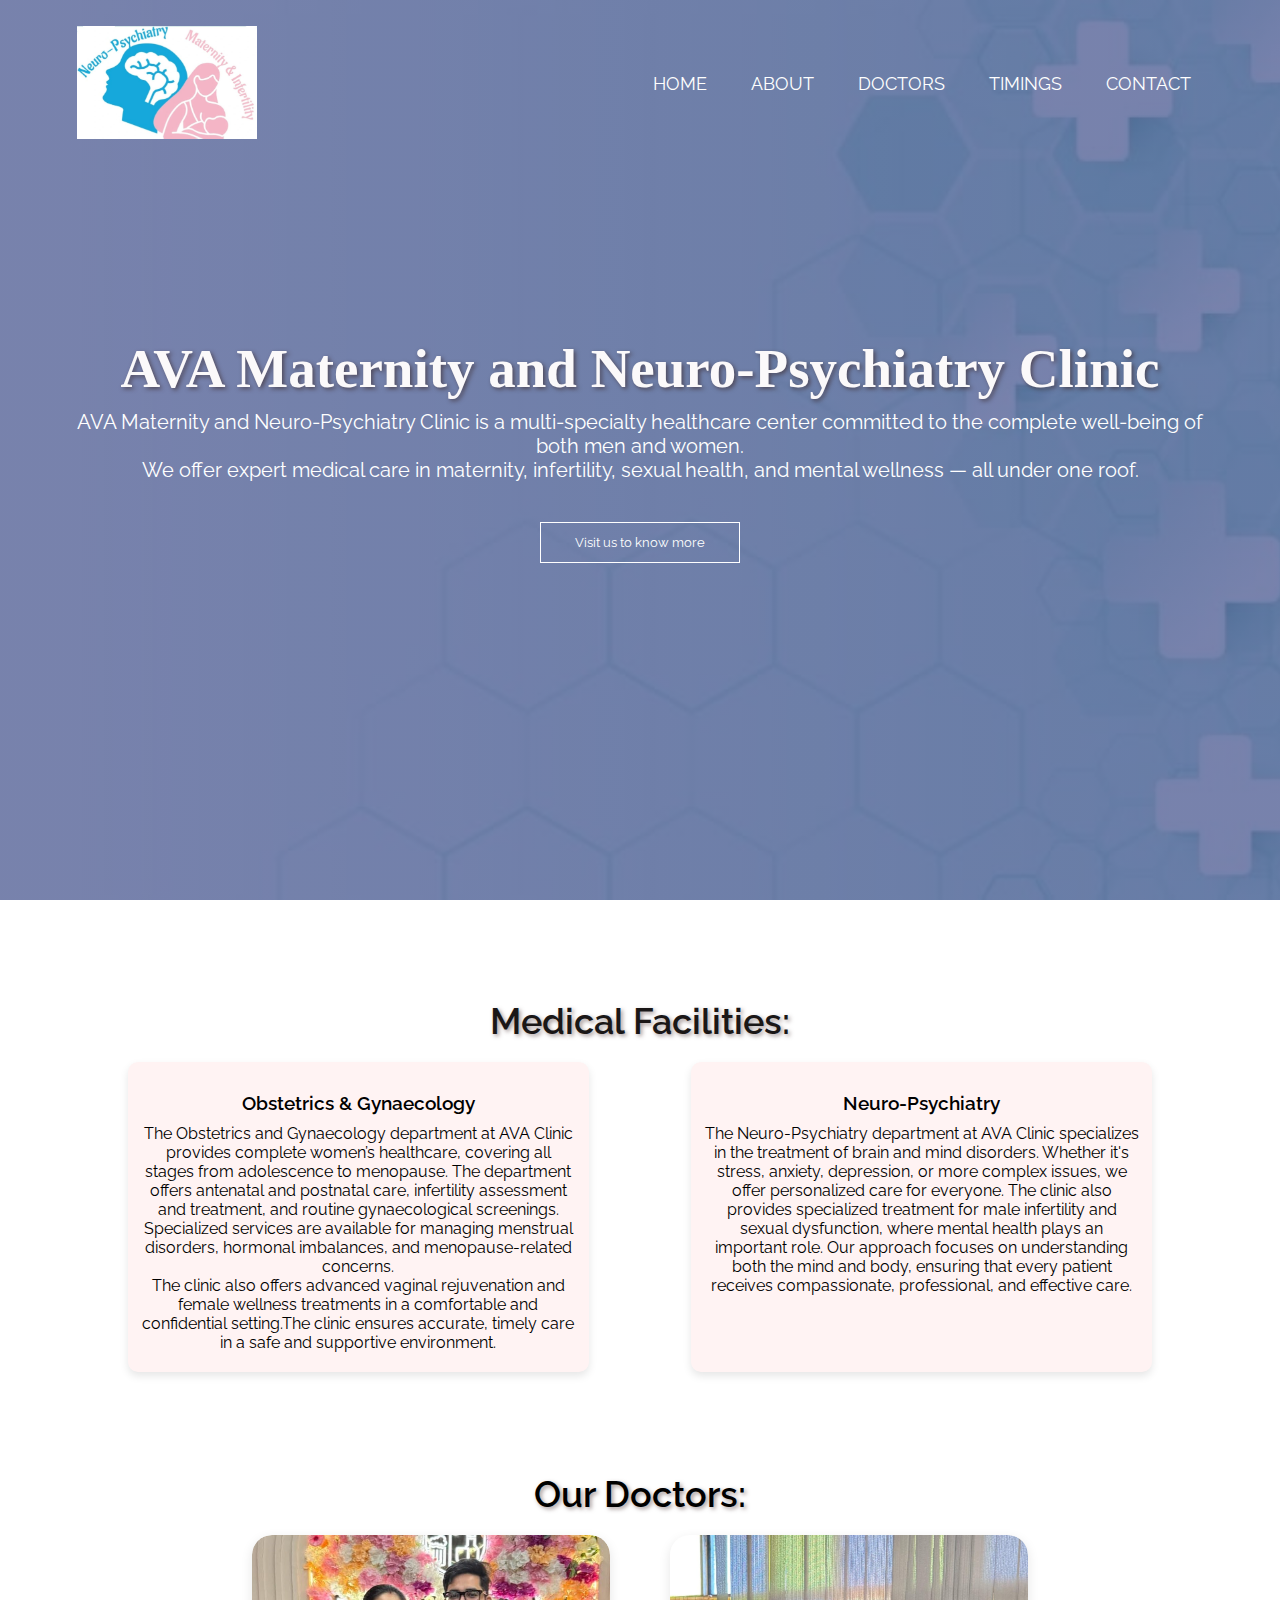
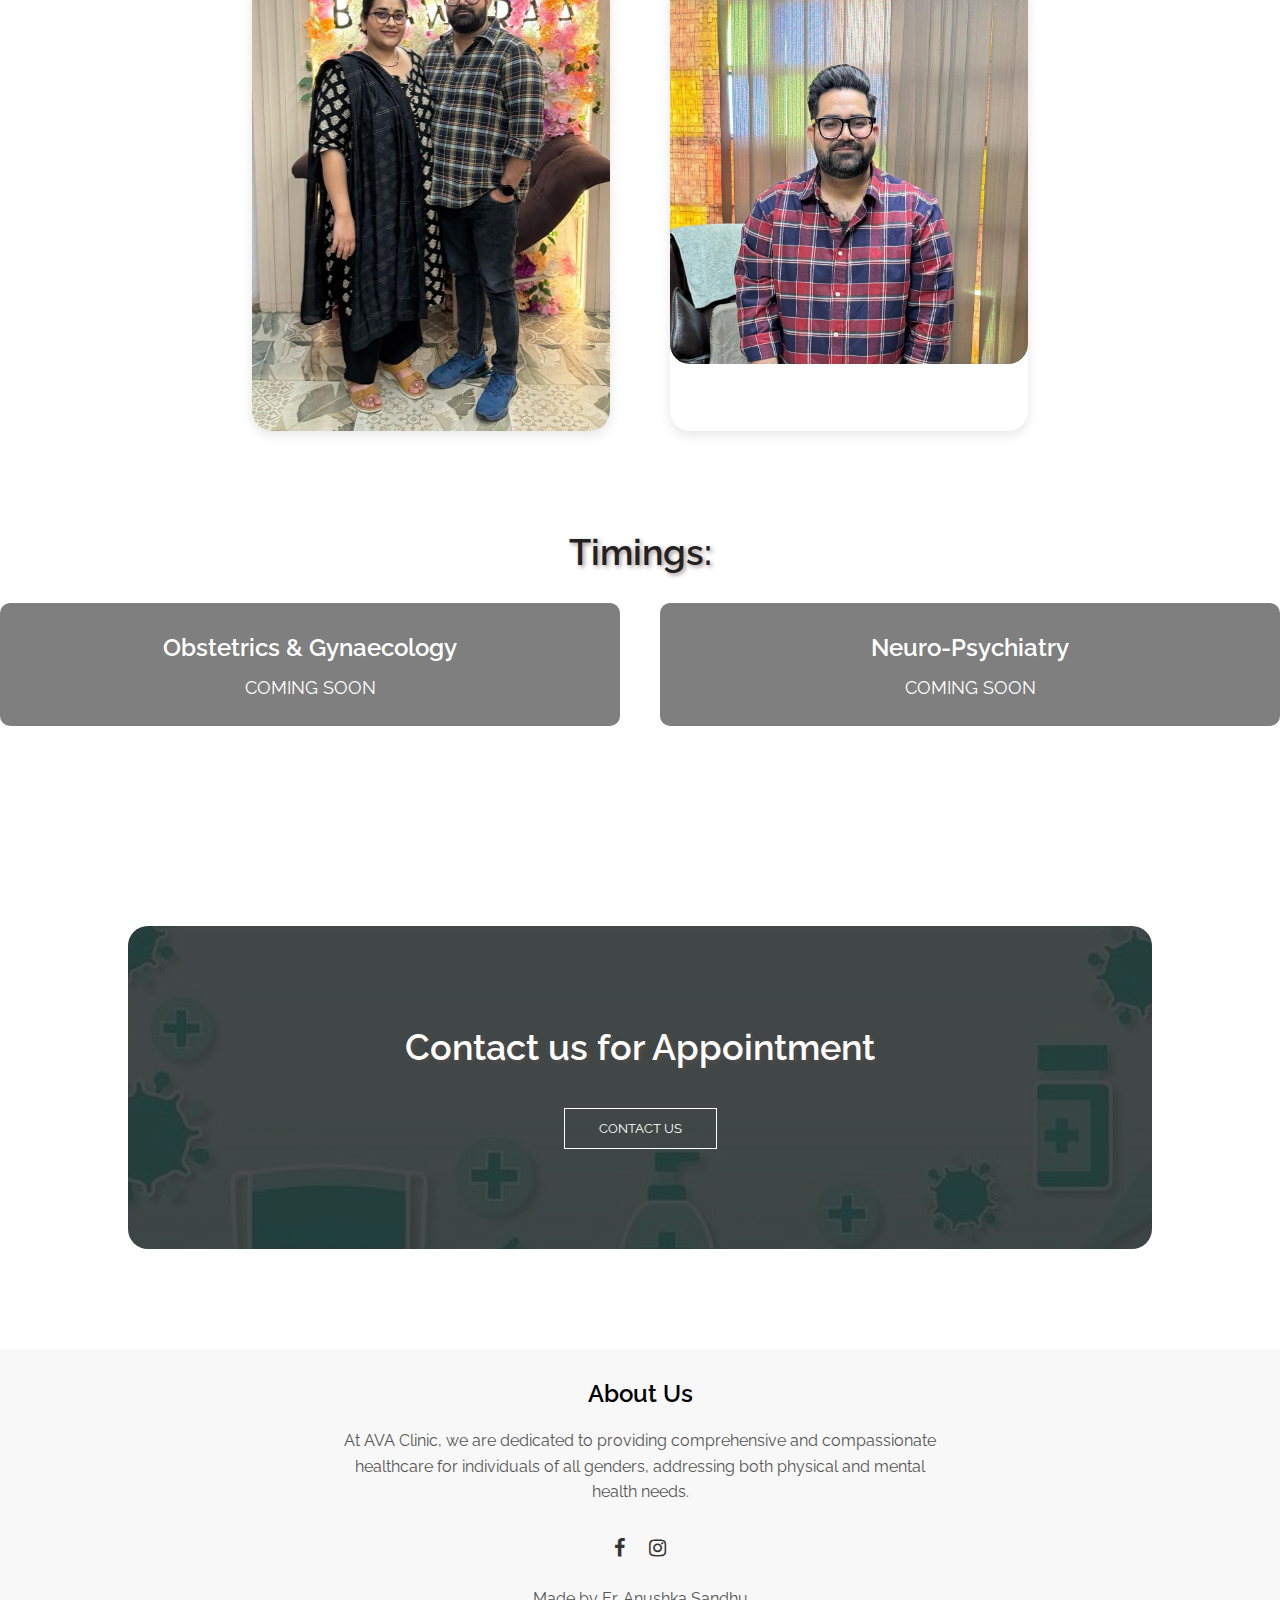
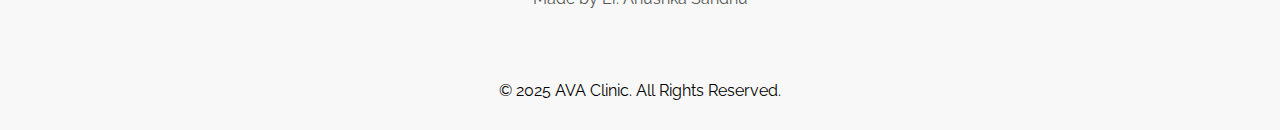
<file: index.html>
<!DOCTYPE html>
<html lang="en">
<head>
  <meta charset="UTF-8">
  <meta name="viewport" content="width=device-width, initial-scale=1.0">
  <title>CLINIC WEBSITE</title>
  <link rel="stylesheet" href="style.css">
  <!-- Preconnect and Google Fonts -->
  <link rel="preconnect" href="https://fonts.gstatic.com" crossorigin>
  <link href="https://fonts.googleapis.com/css2?family=Raleway:ital,wght@0,100..900;1,100..900&display=swap" rel="stylesheet">
  <!-- Font Awesome for icons -->
  <link rel="stylesheet" href="https://cdnjs.cloudflare.com/ajax/libs/font-awesome/4.7.0/css/font-awesome.min.css">
</head>
<body>
  <section class="header">
    <nav>
      <a href="index.html"><img src="CLINIC IMAGE.jpg" class="logo" alt="Clinic Logo"></a>
      <!-- Navigation menu -->
      <div class="nav-links" id="navLinks">
        <!-- Close (cross) icon inside the menu -->
        <i class="fa fa-times" id="closeMenu"></i>
        <ul>
          <li><a href="index.html">HOME</a></li>
          <li><a href="about.html">ABOUT</a></li>
          <li><a href="ourdoctors.html">DOCTORS</a></li>
          <li><a href="timings.html">TIMINGS</a></li>
          <li><a href="contact.html">CONTACT</a></li>

        </ul>
      </div>
      <!-- Hamburger icon -->
      <i class="fa fa-bars" id="openMenu"></i>
    </nav>
    <div class="text-box">
      <h1>AVA Maternity and Neuro-Psychiatry Clinic</h1>
      <p>
        AVA Maternity and Neuro-Psychiatry Clinic is a multi-specialty healthcare center committed to the complete well-being of both men and women.<br>
        We offer expert medical care in maternity, infertility, sexual health, and mental wellness — all under one roof.
      </p>
      <a href="" class="hero-btn">Visit us to know more</a>
    </div>
  </section>

  <!-- Medical Section -->
  <section class="medical">
    <h1>Medical Facilities: </h1>
    <div class="row">
        <div class="medically">
          <h3>Obstetrics & Gynaecology</h3>
          <p>The Obstetrics and Gynaecology department at AVA Clinic provides complete women’s healthcare, covering all stages from adolescence to menopause. The department offers antenatal and postnatal care, infertility assessment and treatment, and routine gynaecological screenings. Specialized services are available for managing menstrual disorders, hormonal imbalances, and menopause-related concerns.<br> The clinic also offers advanced vaginal rejuvenation and female wellness treatments in a comfortable and confidential setting.The clinic ensures accurate, timely care in a safe and supportive environment. </p>
        </div>
        <div class="medically">
          <h3>Neuro-Psychiatry</h3>
          <p>The Neuro-Psychiatry department at AVA Clinic specializes in the treatment of brain and mind disorders. Whether it's stress, anxiety, depression, or more complex issues, we offer personalized care for everyone. The clinic also provides specialized treatment for male infertility and sexual dysfunction, where mental health plays an important role. Our approach focuses on understanding both the mind and body, ensuring that every patient receives compassionate, professional, and effective care.</p>
        </div>
    </div>
  </section>

  <!-- Doctors Desk -->
  <section class="doctors">
    <h1>Our Doctors:  </h1>
    <div class="row">
        <div class="doctor-card">
            <img src="doctors.jpg" alt="Dr. Amrita Sandhu">
            <div class="layer"></div>
            <h3> Dr. Amrita Sandhu </h3>
        </div>
        <div class="doctor-card">
            <img src="doctors2.jpg" alt="Dr. Vasdev Kalkat">
            <div class="layer"></div>
            <h3> Dr. Vasdev Kalkat </h3>
        </div>
    </div>
  </section>

  <!-- Timings -->
  <section class="timings">
    <h1> Timings:</h1>
    <div class="row">
        <div class="timingss">
            <h3>Obstetrics & Gynaecology</h3>
            <ul>
              <li>COMING SOON</li>
            </ul>
        </div>
        <div class="timingss">
            <h3>Neuro-Psychiatry</h3>
            <ul>
              <li>COMING SOON</li>
            </ul>
        </div>
    </div>
  </section>

  <section class="cta">
    <h1>Contact us for Appointment</h1>
    <a href="contact.html" class="hero-btn">CONTACT US</a>
  </section>

  <!-- Footer -->
  <section class="footer">
    <h4> About Us</h4>
    <p>At AVA Clinic, we are dedicated to providing comprehensive and compassionate healthcare for individuals of all genders, addressing both physical and mental health needs.</p>
    <div class="icons">
      <i class="fa fa-facebook"></i>
      <i class="fa fa-instagram"></i>
    </div>
    <p>Made by Er. Anushka Sandhu</p>
  </section>

  <!-- JavaScript for Toggle Menu -->
  <script>
    // Wait for DOM content to load
    document.addEventListener("DOMContentLoaded", function () {
      var navLinks = document.getElementById("navLinks");
      var openMenu = document.getElementById("openMenu");
      var closeMenu = document.getElementById("closeMenu");

      openMenu.addEventListener("click", function () {
        // Remove transform that hides the menu, sliding it in
        navLinks.classList.add("active");
      });

      closeMenu.addEventListener("click", function () {
        // Add transform class to hide menu off-screen
        navLinks.classList.remove("active");
      });
    });
  </script>

  <div class="footer">
    © 2025 AVA Clinic. All Rights Reserved.
  </div>
</body>
</html>
</file>
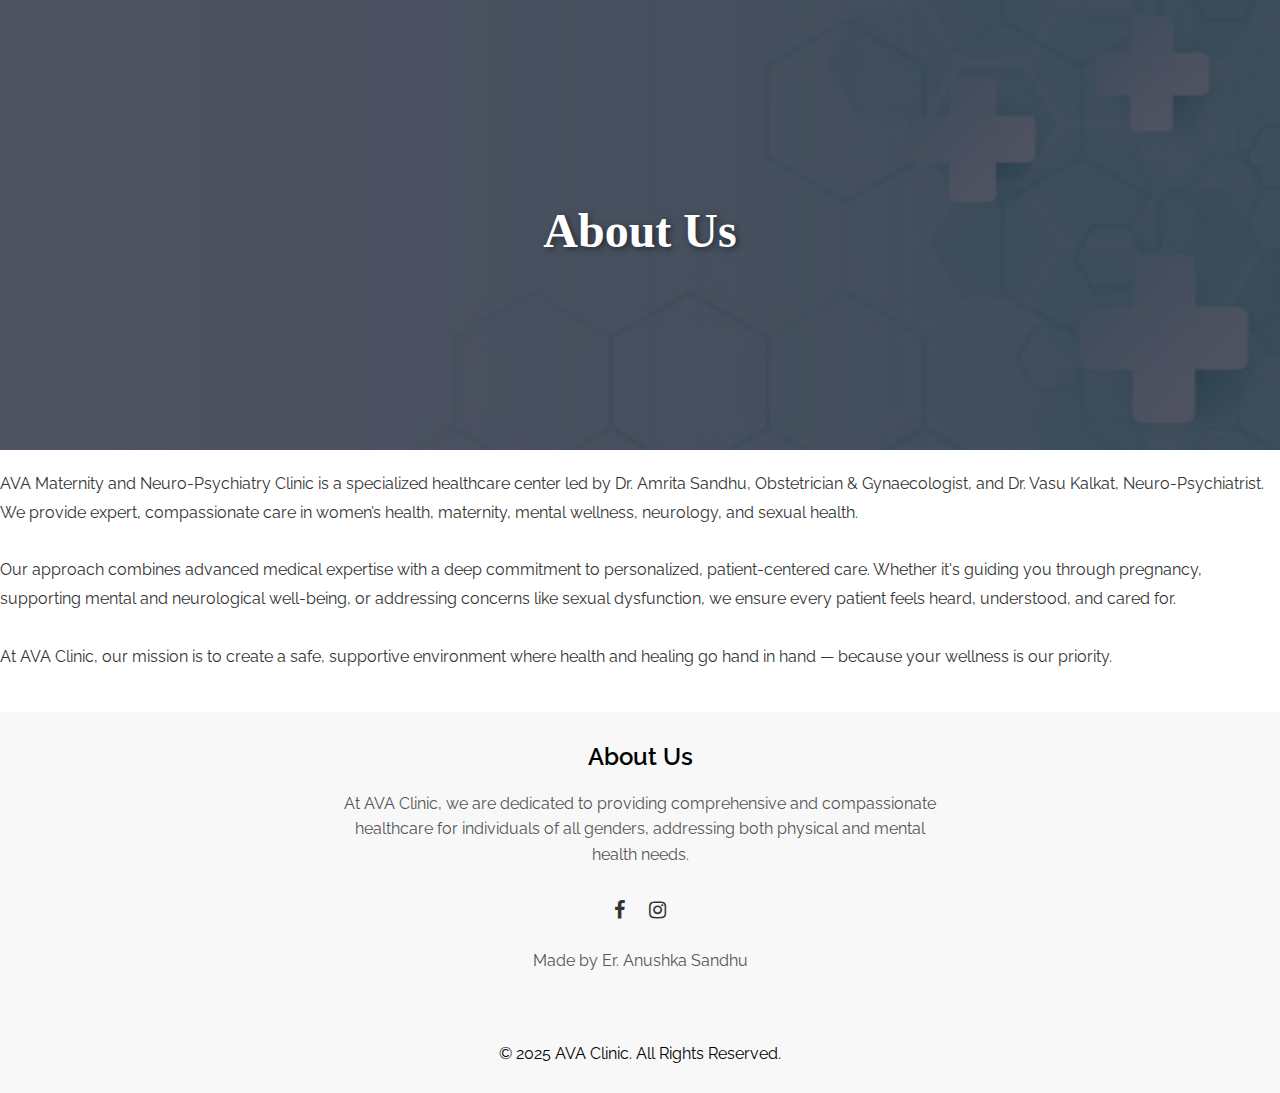
<file: about.html>
<!DOCTYPE html>
<html lang="en">
<head>
  <meta charset="UTF-8">
  <meta name="viewport" content="width=device-width, initial-scale=1.0">
  <title>CLINIC WEBSITE</title>
  <link rel="stylesheet" href="style.css">
  <!-- Preconnect and Google Fonts -->
  <link rel="preconnect" href="https://fonts.gstatic.com" crossorigin>
  <link href="https://fonts.googleapis.com/css2?family=Raleway:ital,wght@0,100..900;1,100..900&display=swap" rel="stylesheet">
  <!-- Font Awesome for icons -->
  <link rel="stylesheet" href="https://cdnjs.cloudflare.com/ajax/libs/font-awesome/4.7.0/css/font-awesome.min.css">
</head>
<body>
  <section class="sub-header">
    <div class="text-box">
      <h1>About Us</h1>
    </div>
  
  </section>
 <!--------ABOUT US CONTENT----->
 <section class="about-us">
  <div class="row">
    <div class="about-col">
      <p class="about-text">
        AVA Maternity and Neuro-Psychiatry Clinic is a specialized healthcare center led by Dr. Amrita Sandhu, Obstetrician & Gynaecologist, and Dr. Vasu Kalkat, Neuro-Psychiatrist. We provide expert, compassionate care in women’s health, maternity, mental wellness, neurology, and sexual health.
        <br><br>
        Our approach combines advanced medical expertise with a deep commitment to personalized, patient-centered care. Whether it's guiding you through pregnancy, supporting mental and neurological well-being, or addressing concerns like sexual dysfunction, we ensure every patient feels heard, understood, and cared for.
        <br><br>
        At AVA Clinic, our mission is to create a safe, supportive environment where health and healing go hand in hand — because your wellness is our priority.
      </p>
    </div>
    <div class="about-col"></div>
  </div>
 </section>
<!-----Footer---->
<section class="footer">
    <h4> About Us</h4>
    <p>At AVA Clinic, we are dedicated to providing comprehensive and compassionate healthcare for individuals of all genders, addressing both physical and mental health needs.</p>
    <div class="icons">
    <i class="fa fa-facebook"></i>
    <i class="fa fa-instagram"></i>
</div>
<p>Made by Er. Anushka Sandhu</p>
</section>
<div class="footer">
  © 2025 AVA Clinic. All Rights Reserved.
</div>
</body>
</html>
</file>
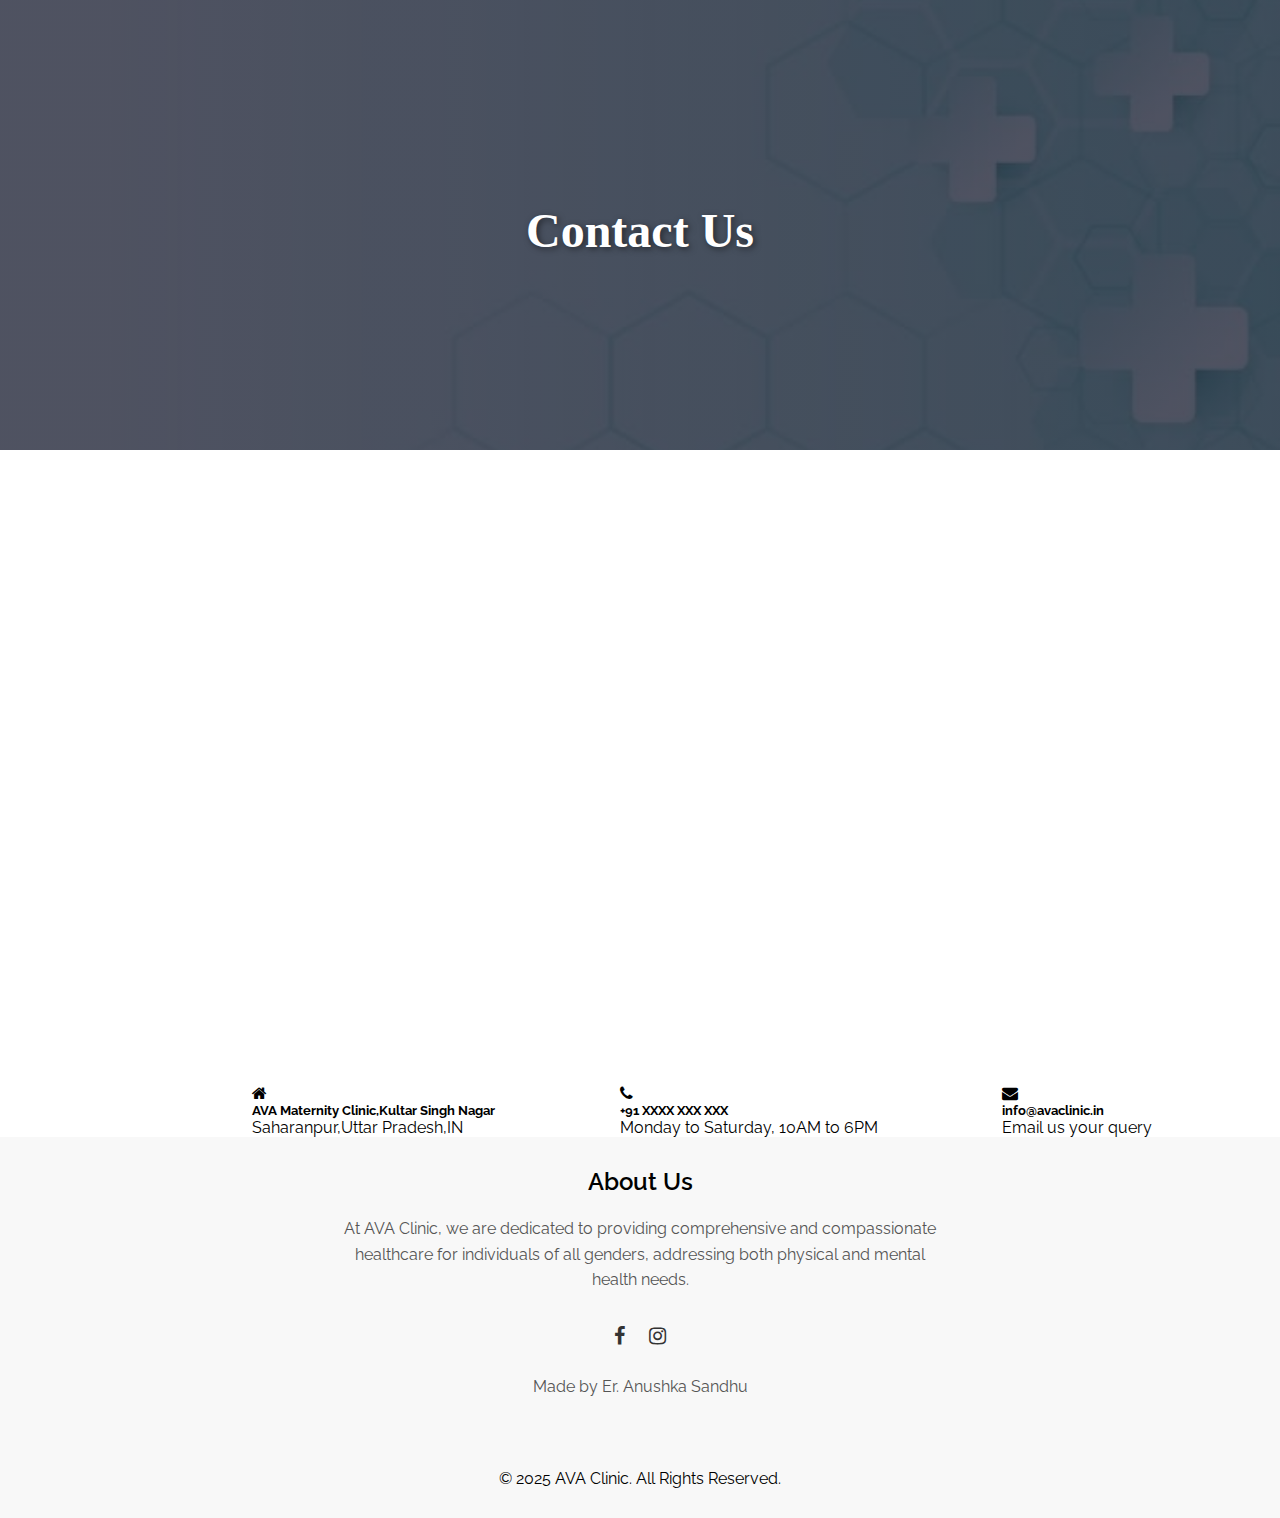
<file: contact.html>
<!DOCTYPE html>
<html lang="en">
<head>
  <meta charset="UTF-8">
  <meta name="viewport" content="width=device-width, initial-scale=1.0">
  <title>CLINIC WEBSITE</title>
  <link rel="stylesheet" href="style.css">
  <!-- Preconnect and Google Fonts -->
  <link rel="preconnect" href="https://fonts.gstatic.com" crossorigin>
  <link href="https://fonts.googleapis.com/css2?family=Raleway:ital,wght@0,100..900;1,100..900&display=swap" rel="stylesheet">
  <!-- Font Awesome for icons -->
  <link rel="stylesheet" href="https://cdnjs.cloudflare.com/ajax/libs/font-awesome/4.7.0/css/font-awesome.min.css">
</head>
<body>
  <section class="sub-header">
    <div class="text-box">
      <h1>Contact Us </h1>
    </div>
</section>
  <!--------Contact US----->
  <section class="location">
    <iframe src="https://www.google.com/maps/embed?pb=!1m18!1m12!1m3!1d3456.4757031526733!2d77.55325120000002!3d29.965756000000003!2m3!1f0!2f0!3f0!3m2!1i1024!2i768!4f13.1!3m3!1m2!1s0x390eeb09c14edf65%3A0x63f6ac2cd8b26e1!2sDr%20VASDEV%20SINGH(Neuro-Psychiatrist)!5e0!3m2!1sen!2sin!4v1744476951523!5m2!1sen!2sin" width="600" height="450" style="border:0;" allowfullscreen="" loading="lazy" referrerpolicy="no-referrer-when-downgrade"></iframe>  
 

 </section>
<section class="contact-us">
    <div class="row">
        <div class="contact-col"></div>
        <div>
            <i class="fa fa-home"></i>
            <span>
                <h5>AVA Maternity Clinic,Kultar Singh Nagar</h5>
                <p>Saharanpur,Uttar Pradesh,IN</p>
            </span>
        </div>
        <div>
        <i class="fa fa-phone"></i>
            <span>
                <h5>+91 XXXX XXX XXX</h5>
                <p>Monday to Saturday, 10AM to 6PM</p>
            </span>
        </div>
    <div>
        <i class="fa fa-envelope"></i>
            <span>
                <h5>info@avaclinic.in</h5>
                <p>Email us your query</p>
            </span>
        </div>
    </div>

        <div class="contact-col"></div>
    </div>
</section>
<!-----Footer---->
<section class="footer">
    <h4> About Us</h4>
    <p>At AVA Clinic, we are dedicated to providing comprehensive and compassionate healthcare for individuals of all genders, addressing both physical and mental health needs.</p>
    <div class="icons">
    <i class="fa fa-facebook"></i>
    <i class="fa fa-instagram"></i>
</div>
<p>Made by Er. Anushka Sandhu</p>
</section>
<div class="footer">
  © 2025 AVA Clinic. All Rights Reserved.
</div>
</body>
</html>
</file>
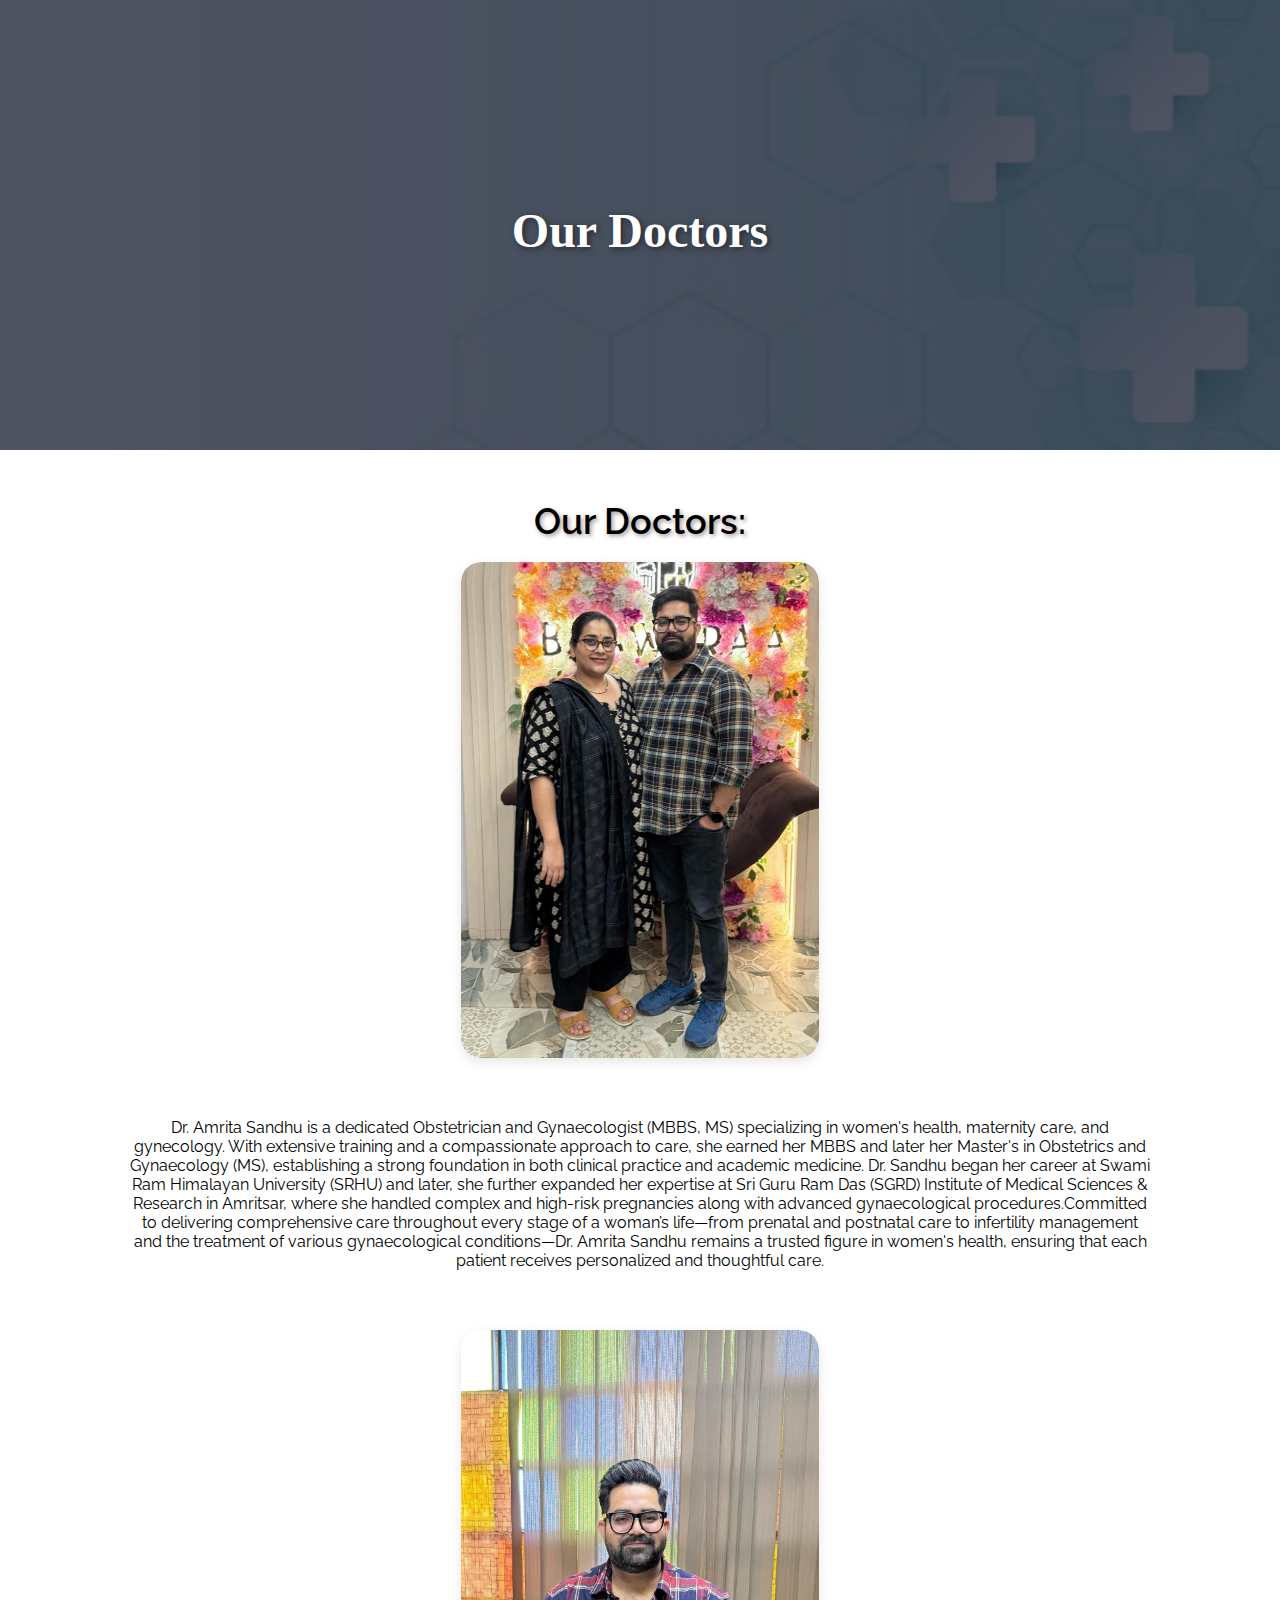
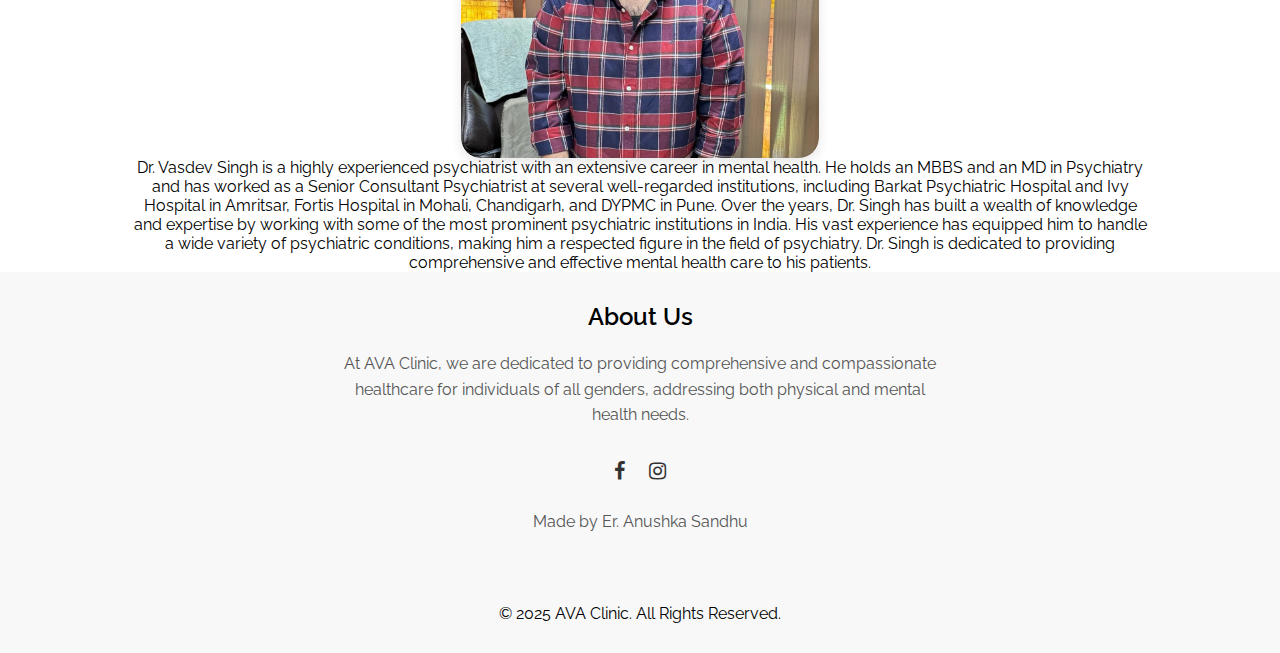
<file: ourdoctors.html>
<!DOCTYPE html>
<html lang="en">
<head>
  <meta charset="UTF-8">
  <meta name="viewport" content="width=device-width, initial-scale=1.0">
  <title>CLINIC WEBSITE</title>
  <link rel="stylesheet" href="style.css">
  <!-- Preconnect and Google Fonts -->
  <link rel="preconnect" href="https://fonts.gstatic.com" crossorigin>
  <link href="https://fonts.googleapis.com/css2?family=Raleway:ital,wght@0,100..900;1,100..900&display=swap" rel="stylesheet">
  <!-- Font Awesome for icons -->
  <link rel="stylesheet" href="https://cdnjs.cloudflare.com/ajax/libs/font-awesome/4.7.0/css/font-awesome.min.css">
</head>
<body>
  <section class="sub-header">
    <div class="text-box">
      <h1>Our Doctors</h1>
    </div>
  
  </section>
  <section class="doctors">
    <h1>Our Doctors:  </h1>
    <div class="row">
        <div class="doctor-card">
            <img src="doctors.jpg" alt="Dr. Amrita Sandhu">
            <div class="layer"></div>
            <h3> Dr. Amrita Sandhu </h3>
        </div>
        <p>Dr. Amrita Sandhu is a dedicated Obstetrician and Gynaecologist (MBBS, MS) specializing in women's health, maternity care, and gynecology. With extensive training and a compassionate approach to care, she earned her MBBS and later her Master's in Obstetrics and Gynaecology (MS), establishing a strong foundation in both clinical practice and academic medicine. Dr. Sandhu began her career at Swami Ram Himalayan University (SRHU) and later, she further expanded her expertise at Sri Guru Ram Das (SGRD) Institute of Medical Sciences & Research in Amritsar, where she handled complex and high-risk pregnancies along with advanced gynaecological procedures.Committed to delivering comprehensive care throughout every stage of a woman’s life—from prenatal and postnatal care to infertility management and the treatment of various gynaecological conditions—Dr. Amrita Sandhu remains a trusted figure in women's health, ensuring that each patient receives personalized and thoughtful care.</p>
        <div class="doctor-card">
            <img src="doctors2.jpg" alt="Dr. Vasdev Kalkat">
            <div class="layer"></div>
            <h3> Dr. Vasdev Kalkat </h3>
        </div>
    </div>
    <p>Dr. Vasdev Singh is a highly experienced psychiatrist with an extensive career in mental health. He holds an MBBS and an MD in Psychiatry and has worked as a Senior Consultant Psychiatrist at several well-regarded institutions, including Barkat Psychiatric Hospital and Ivy Hospital in Amritsar, Fortis Hospital in Mohali, Chandigarh, and DYPMC in Pune. Over the years, Dr. Singh has built a wealth of knowledge and expertise by working with some of the most prominent psychiatric institutions in India. His vast experience has equipped him to handle a wide variety of psychiatric conditions, making him a respected figure in the field of psychiatry. Dr. Singh is dedicated to providing comprehensive and effective mental health care to his patients.</p>
  </section>

<!-----Footer---->
<section class="footer">
    <h4> About Us</h4>
    <p>At AVA Clinic, we are dedicated to providing comprehensive and compassionate healthcare for individuals of all genders, addressing both physical and mental health needs.</p>
    <div class="icons">
    <i class="fa fa-facebook"></i>
    <i class="fa fa-instagram"></i>
</div>
<p>Made by Er. Anushka Sandhu</p>
</section>
<div class="footer">
  © 2025 AVA Clinic. All Rights Reserved.
</div>
</body>
</html>
</file>
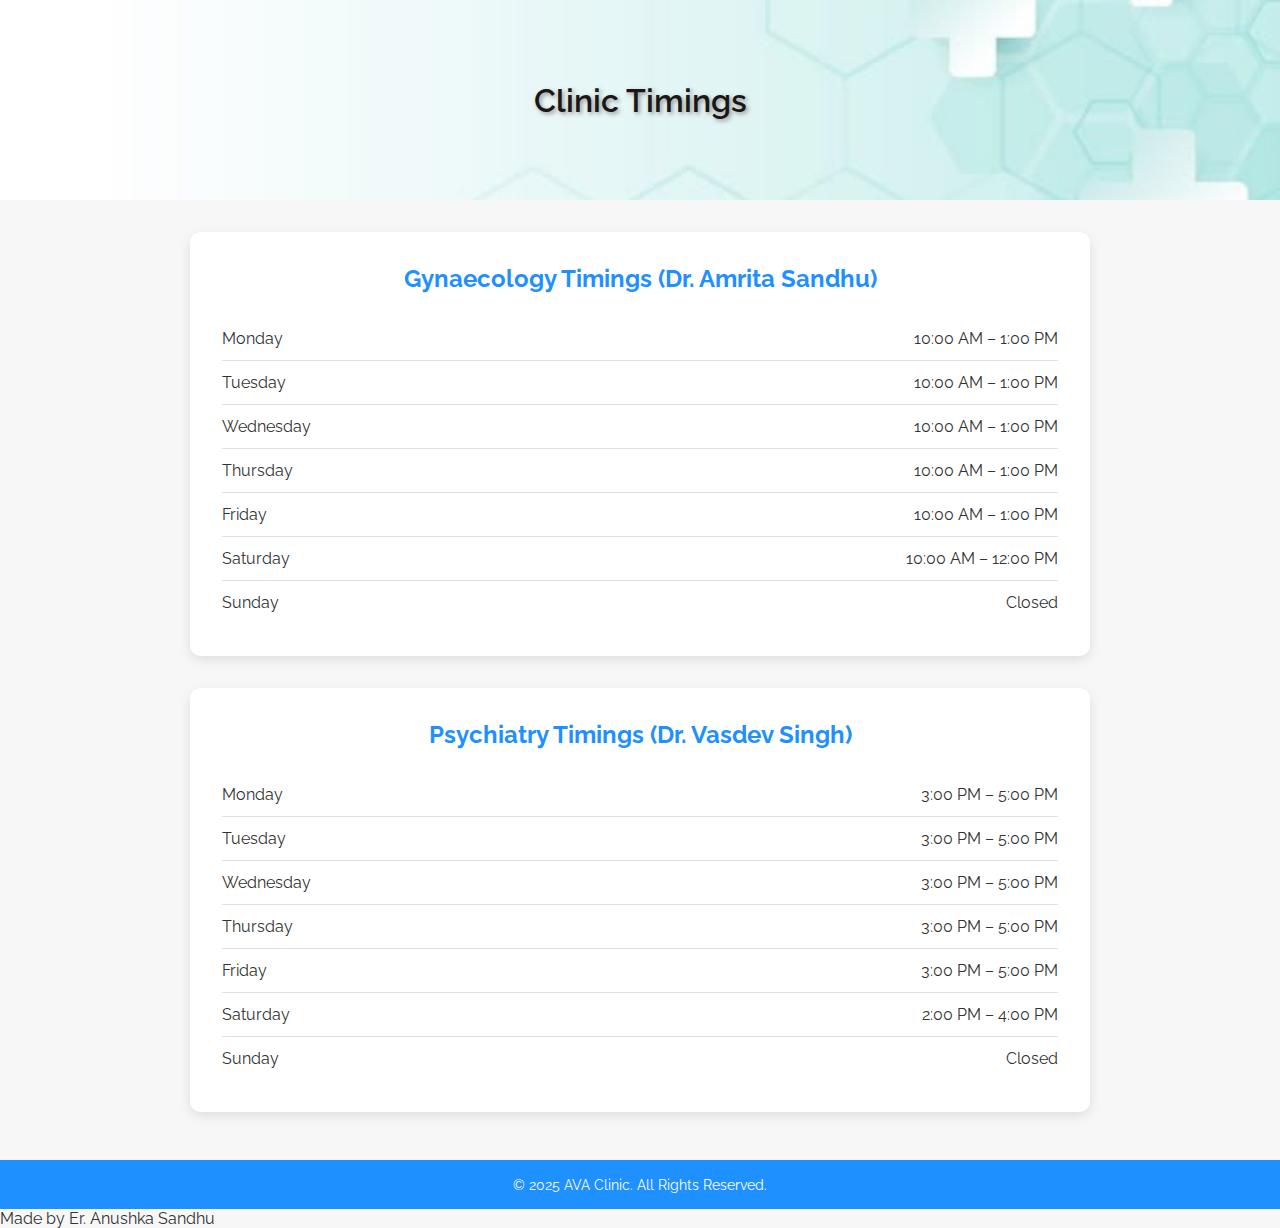
<file: timings.html>
<!DOCTYPE html>
<html lang="en">
<head>
  <meta charset="UTF-8" />
  <meta name="viewport" content="width=device-width, initial-scale=1" />
  <title>Clinic Timings</title>
  <link rel="stylesheet" href="style.css" />
  <link rel="preconnect" href="https://fonts.gstatic.com" crossorigin />
  <link href="https://fonts.googleapis.com/css2?family=Raleway:wght@400;600&display=swap" rel="stylesheet" />
  <style>
    body {
      font-family: 'Raleway', sans-serif;
      margin: 0;
      padding: 0;
      background-color: #f7f7f7;
      color: #333;
    }

    .sub-header {
      background: url('img9.jpg') no-repeat center center/cover;
      height: 200px;
      display: flex;
      justify-content: center;
      align-items: center;
      color: white;
    }

    .sub-header h1 {
      font-size: 32px;
      margin: 0;
    }

    .timings-section {
      max-width: 900px;
      margin: 2rem auto;
      padding: 2rem;
      background: white;
      border-radius: 10px;
      box-shadow: 0 4px 12px rgba(0,0,0,0.1);
    }

    .timings-section h2 {
      text-align: center;
      color: #1e90ff;
      margin-bottom: 1.5rem;
    }

    .timing-row {
      display: flex;
      justify-content: space-between;
      padding: 0.75rem 0;
      border-bottom: 1px solid #e0e0e0;
    }

    .timing-row:last-child {
      border-bottom: none;
    }

    .footer {
      text-align: center;
      padding: 1rem;
      background-color: #1e90ff;
      color: white;
      font-size: 0.9rem;
      margin-top: 3rem;
    }
  </style>
</head>
<body>

  <section class="sub-header">
    <h1>Clinic Timings</h1>
  </section>

  <section class="timings-section">
    <h2>Gynaecology Timings (Dr. Amrita Sandhu)</h2>
    <div class="timing-row"><span>Monday</span><span>10:00 AM – 1:00 PM</span></div>
    <div class="timing-row"><span>Tuesday</span><span>10:00 AM – 1:00 PM</span></div>
    <div class="timing-row"><span>Wednesday</span><span>10:00 AM – 1:00 PM</span></div>
    <div class="timing-row"><span>Thursday</span><span>10:00 AM – 1:00 PM</span></div>
    <div class="timing-row"><span>Friday</span><span>10:00 AM – 1:00 PM</span></div>
    <div class="timing-row"><span>Saturday</span><span>10:00 AM – 12:00 PM</span></div>
    <div class="timing-row"><span>Sunday</span><span>Closed</span></div>
  </section>

  <section class="timings-section">
    <h2>Psychiatry Timings (Dr. Vasdev Singh)</h2>
    <div class="timing-row"><span>Monday</span><span>3:00 PM – 5:00 PM</span></div>
    <div class="timing-row"><span>Tuesday</span><span>3:00 PM – 5:00 PM</span></div>
    <div class="timing-row"><span>Wednesday</span><span>3:00 PM – 5:00 PM</span></div>
    <div class="timing-row"><span>Thursday</span><span>3:00 PM – 5:00 PM</span></div>
    <div class="timing-row"><span>Friday</span><span>3:00 PM – 5:00 PM</span></div>
    <div class="timing-row"><span>Saturday</span><span>2:00 PM – 4:00 PM</span></div>
    <div class="timing-row"><span>Sunday</span><span>Closed</span></div>
  </section>

  <div class="footer">
    © 2025 AVA Clinic. All Rights Reserved.
  </div>
  <p>Made by Er. Anushka Sandhu</p>

</body>
</html>
</file>
<file: style.css>
/* Base Styles */
* {
    margin: 0;
    padding: 0;
    box-sizing: border-box;
    font-family: "Raleway", sans-serif;
  }
  
  .header {
    min-height: 100vh;
    width: 100%;
    background-image: linear-gradient(rgba(62, 77, 137, 0.7), rgba(62, 77, 137, 0.7)), url('img9.jpg');
    background-position: center;
    background-size: cover;
    position: relative;
    overflow-x: hidden; /* Prevent horizontal scroll */
  }
  .header .text-box h1 {
  color: rgb(251, 249, 250); /* White color for the AVA Maternity heading */
  text-shadow: 2px 2px 4px rgba(56, 36, 36, 0.6); /* Text shadow for contrast */
}
  
  nav {
    display: flex;
    justify-content: space-between;
    align-items: center;
    padding: 2% 6%;
    position: relative;
  }
  
  .logo {
    width: 180px;
    height: auto;
  }
  
  /* Default navigation for large screens */
  .nav-links {
    flex: 1;
    display: flex;
    justify-content: flex-end;
    align-items: center;
    /* Remove any right margin so the links are flush to the edge */
}

  
  .nav-links ul {
    list-style: none;
    display: flex;
    gap: 20px;
  }
  
  .nav-links ul li {
    display: inline-block;
    padding: 8px 12px;
    position: relative;
  }
  
  .nav-links ul li a {
    color: #fff;
    text-decoration: none;
    font-size: 18px;
  }
  
  .nav-links ul li::after {
    content: '';
    width: 0%;
    height: 2px;
    background: #d5b120;
    display: block;
    margin: auto;
    transition: 0.5s;
  }
  
  .nav-links ul li:hover::after {
    width: 100%;
  }
  
  /* Hide mobile toggle icons on large screens */
  nav .fa {
    display: none;
  }
  
  /* Responsive styles for screens <= 700px */
  @media (max-width: 700px) {
    /* Hide nav-links by default: move completely off-screen */
    .nav-links {
      position: fixed;
      background: #cbb5d5;
      height: 100vh;
      width: 200px;
      top: 0;
      right: 0;
      transform: translateX(100%); /* Completely off-screen */
      transition: transform 0.5s ease;
      z-index: 2;
      /* Ensure text is left aligned inside the mobile menu */
      text-align: left;
    }
    
    /* When active, slide the menu into view */
    .nav-links.active {
      transform: translateX(0);
    }
    
    .nav-links ul {
      flex-direction: column;
      padding: 30px;
    }
    
    .nav-links ul li {
      display: block;
      margin: 20px 0;
      font-size:16px;
    }
    
    /* Show toggle icons on small screens */
    nav .fa {
      display: block;
      color: #fff;
      font-size: 22px;
      cursor: pointer;
      position: absolute;
      top: 20px;
      z-index: 3;
    }
    .nav-links.active ~ #openMenu {
    display: none;
  }

  .nav-links.active #closeMenu {
    display: block;
    position: absolute;
    right: 20px;
  }

  #closeMenu {
    display: none;
  }
    /* Hamburger icon positioning */
    .fa-bars {
      right: 20px;
    }
    
    /* Close icon positioning inside mobile menu */
    .fa-times {
      right: 20px;
    }
  }
    
  /* Text Box Styles */
  .text-box {
    width: 90%;
    color: #fff;
    position: absolute;
    top: 50%;
    left: 50%;
    transform: translate(-50%, -50%);
    text-align: center;
  }
  
  .text-box h1 {
    font-size: clamp(36px, 5vw, 55px);
    font-weight: bold;
    font-family: 'Times New Roman', serif;
  }
  
  .text-box p {
    font-size: clamp(16px, 2.5vw, 20px);
    margin: 10px 0 40px;
  }
  
  .hero-btn {
    display: inline-block;
    text-decoration: none;
    color: #fff;
    border: 1px solid #fff;
    padding: 12px 34px;
    font-size: 13px;
    background: transparent;
    cursor: pointer;
    transition: 1s;
  }
  
  .hero-btn:hover {
    border: 1px solid #f44336;
    background: #f44336;
  }
  /*---course---*/

  .medical{
  width:80%;
  margin:auto;
  text-align:center;
  padding-top:100px;
  }
  h1{
    font-size: 36px;
  font-weight: 600;
  color: rgb(26, 23, 23);
  text-align: center;
  text-shadow: 2px 2px 4px rgba(101, 81, 81, 0.6);
  }
  .row{
    margin-top: 5%;
    display:flex;
    justify-content:space-between;
    gap:40px;
    flex-wrap:wrap;
  }
  .medically{
    flex-basis:45%;
    max-width:45%;
    background:#fff3f3;
    border-radius: 10px;
    margin-bottom: 5%;
    padding: 20px 12px;
    box-sizing: border-box;
    box-shadow: 0 4px 8px rgba(0, 0, 0, 0.1);
    transition: 0.5s;
  }
  h3{
    text-align:center;
    font-weight:600;
    margin:10px 0;
  }
  .course-col:hover{
    box-shadow: 0 0 20px 0px rgba(0,0,0,0.2);
  }
  @media(max-width:700px){
    .row{
        flex-direction:column;
        align-items: center;
    }
    .medically {
        flex-basis: 90%;
        max-width: 90%;
        margin-bottom: 30px;
      }
  }
  .doctors {
    width: 80%;
    margin: auto;
    text-align: center;
    padding-top: 50px;
  }
  
  .doctors .row {
    display: flex;
    justify-content: center; /* Center them if they don’t take full row */
    gap: 60px; /* Control spacing between doctor cards */
    flex-wrap: wrap;
  }
  
  .doctor-card {
    width: 35%; /* You can adjust this to 48% or 49% if you want tighter fit */
    margin: 0;
    border-radius: 20px;
    overflow: hidden;
    position: relative;
    box-shadow: 0 4px 12px rgba(0, 0, 0, 0.1);
    transition: transform 0.3s ease;
  }
  
  
  .doctor-card img {
    width: 100%;
    height: auto;
    display: block;
    border-radius: 20px;
    transition: transform 0.3s ease;
    display: block;
  }
  
  .doctor-card .layer {
    position: absolute;
    top: 0;
    left: 0;
    width: 100%;
    height: 100%;
    background: rgba(236, 200, 134, 0);
    transition: background 0.3s ease;
    border-radius: 20px;
  }
  
  .doctor-card:hover .layer {
    background: rgba(165, 111, 206, 0.7);
    bottom:49%;
    opacity:1;

  }
  .doctor-card:hover h3 {
    bottom: 50%; /* Move the text to the center */
    opacity: 1; /* Make the text visible */
    transform: translate(-50%, 50%); /* Move text up to center */
  
  }
  
  .doctors h1 {
    font-size: 36px;
    font-weight: 600;
    color: black;
    text-align: center;
    text-shadow: 2px 2px 4px rgba(101, 81, 81, 0.6); /* Text shadow for contrast */
  }
  .doctor-card h3 {
    position: absolute;
    bottom: 10px;
    left: 50%;
    transform: translateX(-50%);
    width: 100%;
    color:white;
    font-size: 20px;
    text-align:center;
    padding: 10px;
    margin: 0;
    opacity:0;
    transition:0.5s;
  }
  @media (max-width: 768px) {
  .doctor-card {
    width: 100%;
    margin-bottom: 20px; 
  }
  .doctors .row {
    justify-content: center; /* Center align the doctor cards */
    gap: 30px; /* Adjust the gap between cards */
  }

  .doctor-card img {
    width: 100%; /* Ensure the image takes full width of the card */
  }

  /* Ensure hover effect still works */
  .doctor-card:hover .layer {
    background: rgba(165, 111, 206, 0.7); /* Add transparent hover effect */
    opacity: 1;
  }

  .doctor-card:hover h3 {
    opacity: 1;
    transform: translate(-50%, 50%);
  }

  }
  .timings {
    width: 100%;
    margin: 0;
    padding: 100px 0;
    color: white;
    text-align: center; /* Center the text */
  }
  
  .timings h1 {
    font-size: 36px;
    margin-bottom: 30px;
    position: relative;
    z-index: 1;
  }
  
  .row {
    display: flex;
    justify-content: space-between;
    gap: 40px;
    flex-wrap: wrap; /* Wrap items if the screen is too narrow */
    margin-top: 20px;
  }
  .timings h1 {
    font-size: 36px;
    margin-bottom: 30px;
    color: #242121; /* White color for better visibility */
    position: relative;
    z-index: 1;
    text-shadow: 2px 2px 4px rgba(101, 81, 81, 0.6); /* Add shadow for better contrast */
  }
  
  .timingss {
    flex: 1; /* Take equal space in the row */
    background: rgba(0, 0, 0, 0.5); /* Semi-transparent background for better text visibility */
    padding: 20px;
    border-radius: 10px;
  }
  
  .timingss h3 {
    font-size: 24px;
    margin-bottom: 15px;
  }
  
  .timingss ul {
    list-style-type: none;
    padding: 0;
  }
  
  .timingss ul li {
    font-size: 18px;
    margin-bottom: 8px;
  }
  
  /* Responsive Styles for smaller screens */
  @media (max-width: 768px) {
    .row {
      flex-direction: column;
      align-items: center;
    }
    .timingss{
      margin-bottom: 30px;
      width: 90%;
    }
  }
  .cta{
    margin:100px auto;
    width:80%;
    background-image: linear-gradient(rgba(0,0,0,0.7),rgba(0,0,0,0.7)),url("img11.jpg");
    background-position:center;
    background-size:cover;
    background-repeat: no-repeat;
    text-align:center;
    padding:100px 0;
    border-radius: 20px; 
    
  }
  .cta h1{
    color:#fff;
    margin-bottom:40px;
    padding:0;
  }
  @media(max-width: 700px){
    .cta h1{
        font-size:40px;
    }
  }
  .icons .fa{
    color:#f44336;
    margin: 0 13px;
    cursor:pointer;
    padding: 18px 0;
  }
  .footer {
    background: #f8f8f8;
    padding: 30px 0;
    text-align: center;
  }
  
  .footer h4 {
    margin-bottom: 20px;
    font-size: 24px;
    font-weight: 600;
  }
  
  .footer p {
    margin: 10px auto;
    max-width: 600px;
    line-height: 1.6;
    font-size: 16px;
    color: #555;
  }
  
  .footer .icons {
    margin-top: 15px;
  }
  
  .footer .icons i {
    margin: 0 10px;
    color: #333;
    font-size: 20px;
    cursor: pointer;
    transition: color 0.3s ease;
  }
  
  .footer .icons i:hover {
    color: #007BFF; /* Blue on hover, change as you like */
  }
  /*-----about us page-----*/
  .sub-header {
    height: 50vh;
    width: 100%;
    background-image: linear-gradient(rgba(4, 9, 30, 0.7), rgba(4, 9, 30, 0.7)), url("img9.jpg");
    background-position: center;
    background-size: cover;
    position: relative;
    display: flex;
    align-items: center;
    justify-content: center;
  }
  
  .sub-header h1{
    margin-top: 10px; /* or even 20px depending on how high you want it */
    font-size: 42px;
  }
  .sub-header .text-box h1 {
    color: white;
    font-size: 48px;
    font-weight: bold;
    text-shadow: 2px 2px 6px rgba(0, 0, 0, 0.5);
  }
  @media (max-width: 700px) {
    .sub-header h1 {
      font-size: 30px;
      margin-top: 80px;
    }
  }
  .about-text {
    font-size: 16px;
    font-weight: normal;
    line-height: 1.8;
    color: #333;
  }
  @media (max-width: 768px) {
    .about-col {
      flex: 1 1 100%;
      text-align: center;
    }
  
    .about-text {
      font-size: 16px;
      padding: 0 10px;
    }
  }
  
  .timings-section {
    max-width: 900px;
    margin: 2rem auto;
    padding: 2rem;
    background: linear-gradient(to bottom right, #ffffff, #e6f0ff);
    border-radius: 10px;
    box-shadow: 0 4px 12px rgba(0,0,0,0.1);
  }
  /*---------contact us page----------*/
  .location{
    width:80%;
    margin:auto;
    padding: 80px 0;
  }
  .location iframe{
    width:100%;
  }
  .contact-us{
    width:80%;
    margin:auto;

  }
  .contact-col {
    display: flex;
    flex-direction: column;
    gap: 20px;
    color: red;
  }
  
  .contact-col div {
    display: flex;
    align-items: center;
    gap: 15px;
  }
  
  .contact-col div i {
    font-size: 28px;
    color: red;
  }
  
  .contact-col div h5,
  .contact-col div p {
    margin: 0;
    font-size: 16px;
  }
</file>
